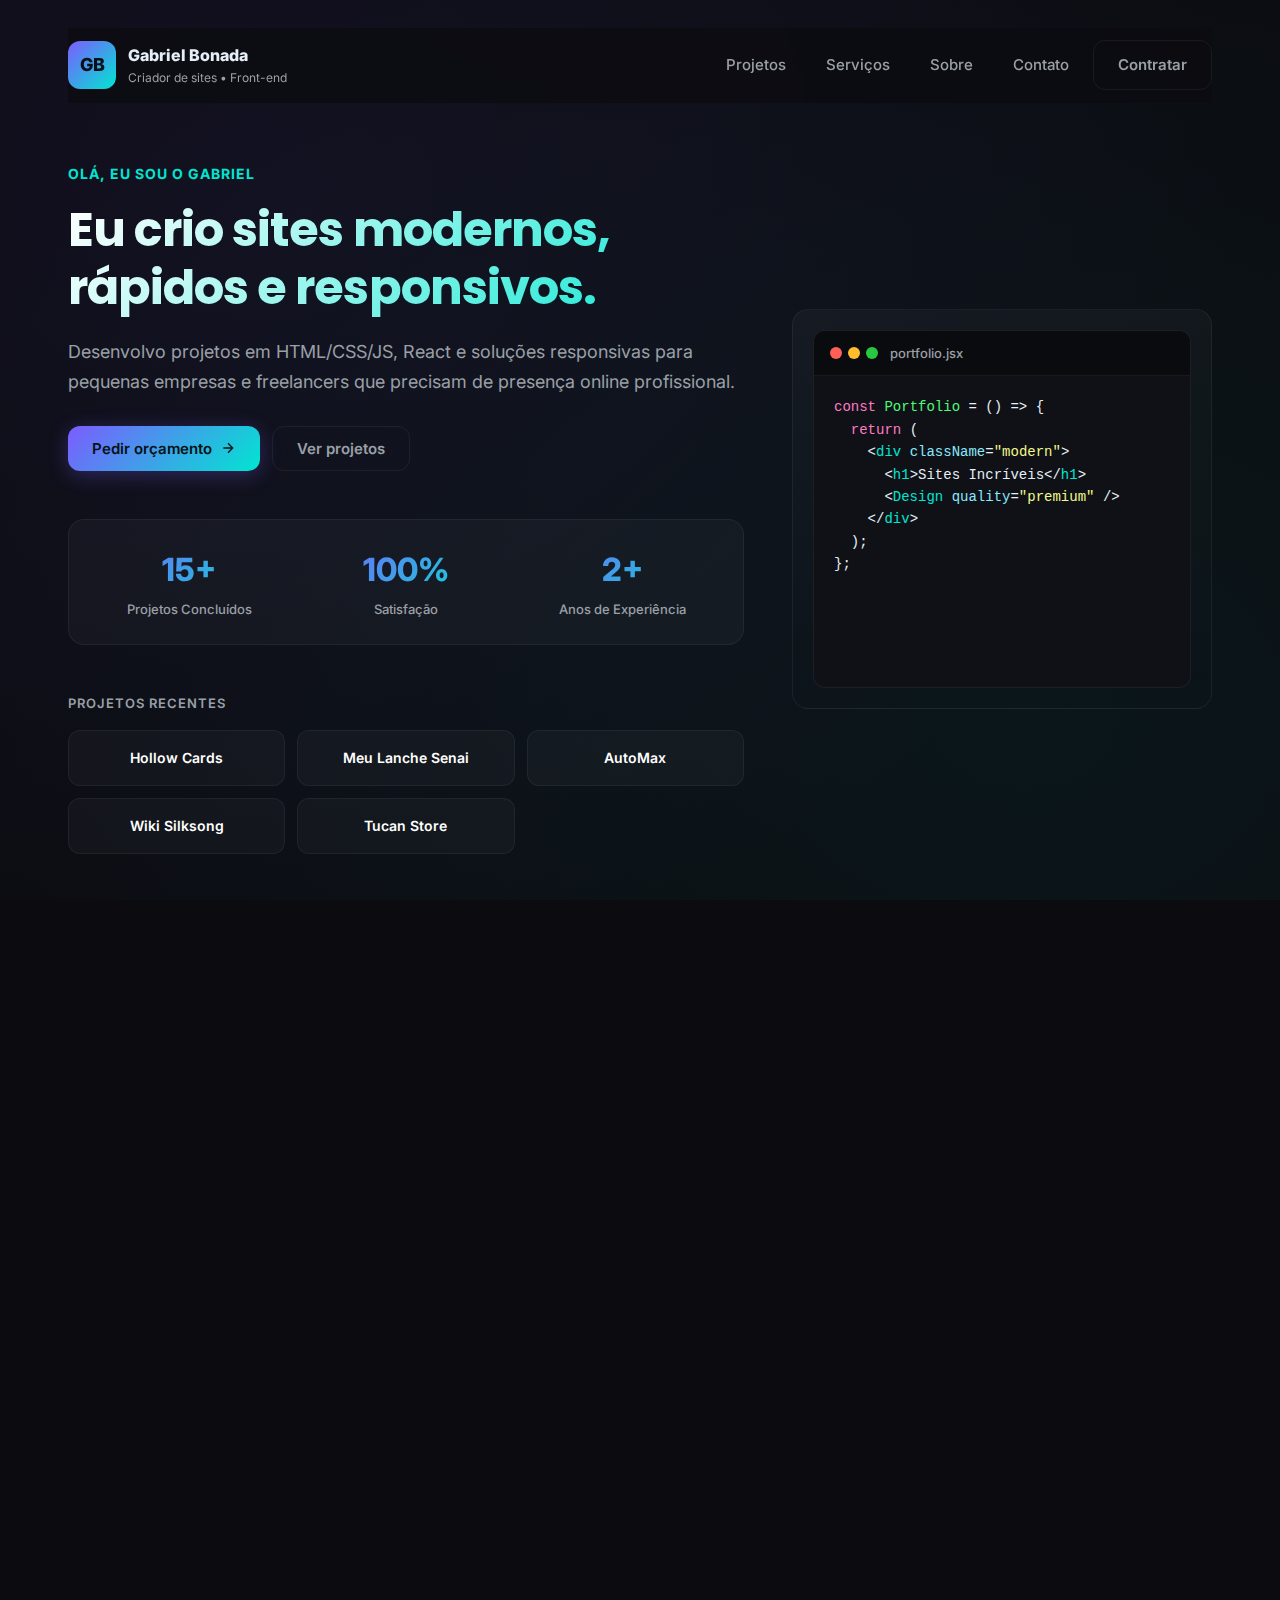
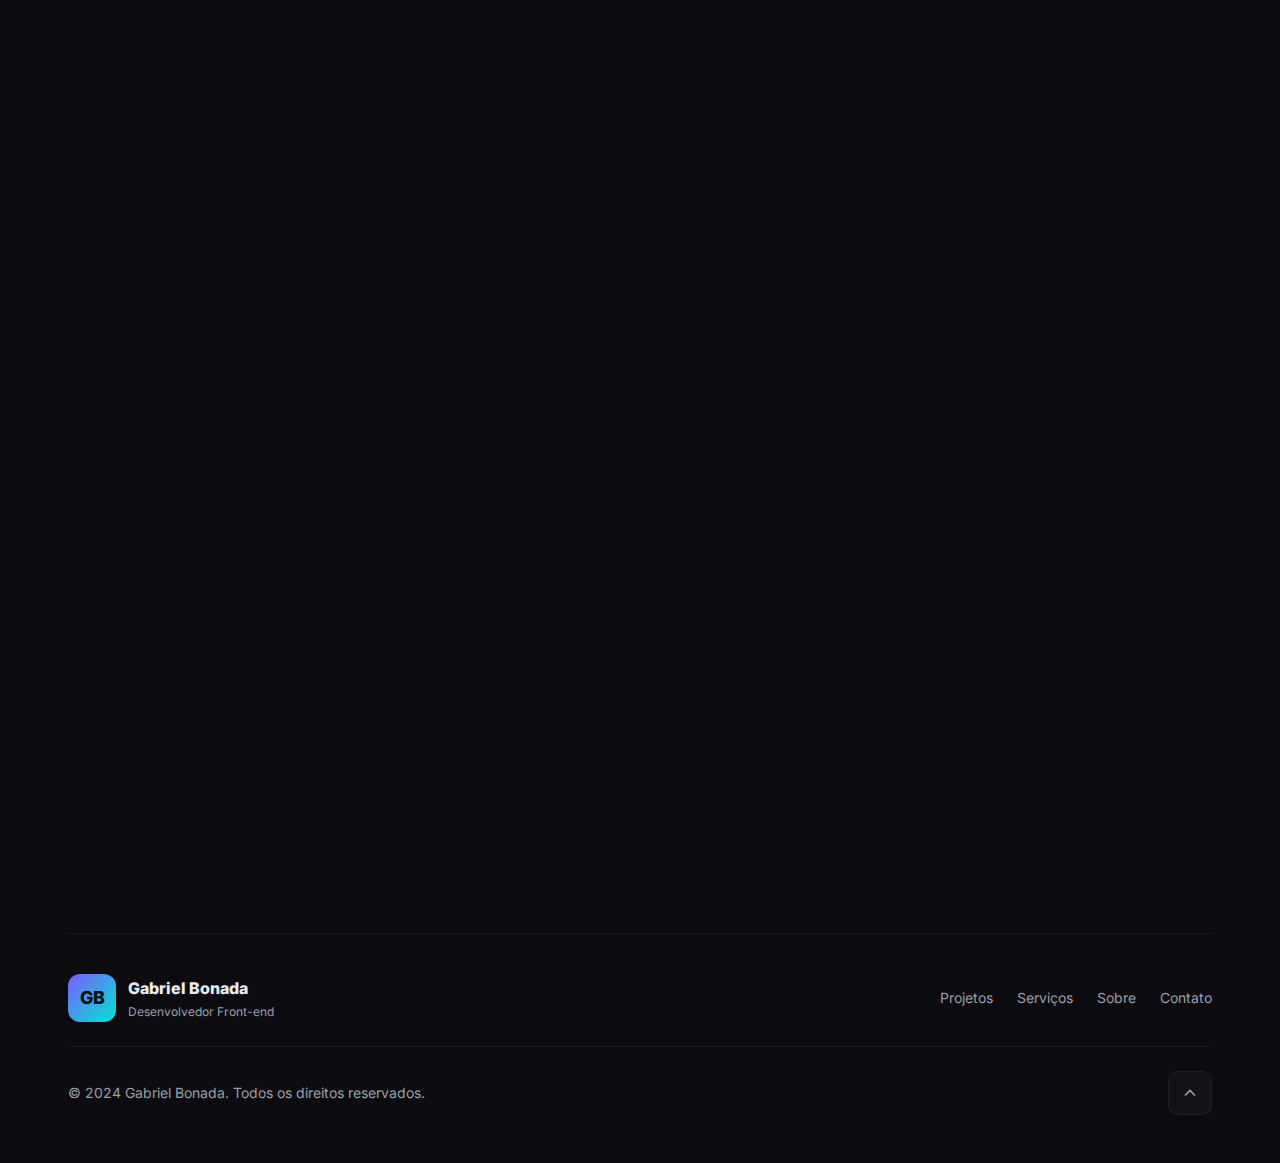
<file: portfolio-melhorado/index.html>
<!doctype html>
<html lang="pt-BR">

<head>
    <meta charset="utf-8" />
    <meta name="viewport" content="width=device-width,initial-scale=1" />
    <title>Gabriel Bonada — Desenvolvedor Front-end</title>
    <meta name="description" content="Portfólio de Gabriel Bonada — desenvolvedor front-end especializado em sites modernos, responsivos e de alta performance." />
    <meta name="keywords" content="desenvolvedor front-end, web design, HTML, CSS, JavaScript, React, portfólio" />
    <meta name="author" content="Gabriel Bonada" />
    
    <!-- Open Graph / Facebook -->
    <meta property="og:type" content="website" />
    <meta property="og:title" content="Gabriel Bonada — Desenvolvedor Front-end" />
    <meta property="og:description" content="Criador de sites modernos, rápidos e responsivos" />
    
    <!-- Fonts -->
    <link href="https://fonts.googleapis.com/css2?family=Inter:wght@300;400;600;700;800&family=Poppins:wght@600;800&display=swap" rel="stylesheet">
    <link rel="stylesheet" href="style.css">
</head>

<body>
    <!-- Scroll Progress Bar -->
    <div class="scroll-progress" id="scroll-progress"></div>

    <div class="container">
        <header id="main-header">
            <div class="brand">
                <div class="logo" aria-label="Gabriel Bonada">GB</div>
                <div>
                    <div class="brand-name">Gabriel Bonada</div>
                    <div class="brand-subtitle">Criador de sites • Front-end</div>
                </div>
                <button id="hamburguer-btn" class="hamburguer" aria-label="Abrir menu" aria-expanded="false">
                    <span></span>
                    <span></span>
                    <span></span>
                </button>
            </div>

            <nav id="primary-nav" class="nav" role="navigation" aria-label="Navegação principal">
                <a href="#projetos" class="nav-link">Projetos</a>
                <a href="#servicos" class="nav-link">Serviços</a>
                <a href="#sobre" class="nav-link">Sobre</a>
                <a href="#contato" class="nav-link">Contato</a>
                <a class="btn btn-ghost" href="#contato">Contratar</a>
            </nav>
        </header>

        <!-- HERO -->
        <main class="hero">
            <div class="hero-content">
                <div class="eyebrow" data-reveal>Olá, Eu sou o Gabriel</div>
                <h1 data-reveal>Eu crio sites modernos, rápidos e responsivos.</h1>
                <p class="lead muted" data-reveal>Desenvolvo projetos em HTML/CSS/JS, React e soluções responsivas para pequenas empresas e freelancers que precisam de presença online profissional.</p>

                <div class="hero-cta" data-reveal>
                    <button class="btn btn-primary" onclick="scrollToSection('contato')">
                        <span>Pedir orçamento</span>
                        <svg width="16" height="16" viewBox="0 0 24 24" fill="none" stroke="currentColor" stroke-width="2">
                            <path d="M5 12h14M12 5l7 7-7 7"/>
                        </svg>
                    </button>
                    <button class="btn btn-ghost" onclick="scrollToSection('projetos')">Ver projetos</button>
                </div>

                <div class="stats-grid" data-reveal>
                    <div class="stat-item">
                        <div class="stat-number">15+</div>
                        <div class="stat-label">Projetos Concluídos</div>
                    </div>
                    <div class="stat-item">
                        <div class="stat-number">100%</div>
                        <div class="stat-label">Satisfação</div>
                    </div>
                    <div class="stat-item">
                        <div class="stat-number">2+</div>
                        <div class="stat-label">Anos de Experiência</div>
                    </div>
                </div>

                <div class="recent-projects-section" data-reveal>
                    <div class="recent-projects-title">Projetos recentes</div>
                    <div class="recent-projects">
                        <a href="https://senaiprojeto11.netlify.app/" target="_blank" rel="noopener" class="project-chip">
                            <span>Hollow Cards</span>
                        </a>
                        <a href="https://jade-queijadas-9bdaf0.netlify.app/" target="_blank" rel="noopener" class="project-chip">
                            <span>Meu Lanche Senai</span>
                        </a>
                        <a href="#" class="project-chip">
                            <span>AutoMax</span>
                        </a>
                        <a href="https://silksongwiki.netlify.app/" target="_blank" rel="noopener" class="project-chip">
                            <span>Wiki Silksong</span>
                        </a>
                        <a href="https://tucanstore.netlify.app/" target="_blank" rel="noopener" class="project-chip">
                            <span>Tucan Store</span>
                        </a>
                    </div>
                </div>
            </div>

            <aside class="hero-visual">
                <div class="preview-card glow-on-hover" data-reveal>
                    <div class="preview-content">
                        <div class="code-preview">
                            <div class="code-header">
                                <div class="code-dots">
                                    <span></span>
                                    <span></span>
                                    <span></span>
                                </div>
                                <span class="code-title">portfolio.jsx</span>
                            </div>
                            <div class="code-body">
                                <pre><code><span class="code-keyword">const</span> <span class="code-function">Portfolio</span> = () => {
  <span class="code-keyword">return</span> (
    &lt;<span class="code-tag">div</span> <span class="code-attr">className</span>=<span class="code-string">"modern"</span>&gt;
      &lt;<span class="code-tag">h1</span>&gt;Sites Incríveis&lt;/<span class="code-tag">h1</span>&gt;
      &lt;<span class="code-tag">Design</span> <span class="code-attr">quality</span>=<span class="code-string">"premium"</span> /&gt;
    &lt;/<span class="code-tag">div</span>&gt;
  );
};</code></pre>
                            </div>
                        </div>
                    </div>
                    <div class="preview-glow"></div>
                </div>
            </aside>
        </main>

        <!-- ABOUT -->
        <section id="sobre" class="section-about" data-reveal>
            <div class="section-header">
                <span class="section-badge">Sobre mim</span>
                <h2 class="section-title">Desenvolvedor apaixonado por criar experiências digitais</h2>
            </div>
            <div class="about">
                <div class="avatar-wrapper">
                    <div class="avatar">
                        <img src="/111461256.png" alt="Gabriel Bonada - Desenvolvedor Front-end" loading="lazy" />
                    </div>
                    <div class="avatar-status">
                        <span class="status-dot"></span>
                        Disponível para projetos
                    </div>
                </div>
                <div class="about-content">
                    <p class="about-text">Sou Gabriel, desenvolvedor front-end com experiência em criar interfaces limpas, responsivas e com foco em usabilidade. Gosto de juntar design e performance para criar páginas que convertem visitantes em clientes.</p>
                    
                    <p class="about-text">Trabalho com as tecnologias mais modernas do mercado e estou sempre buscando aprender novas ferramentas para entregar os melhores resultados aos meus clientes.</p>
                    
                    <div class="skills-section">
                        <h3 class="skills-title">Tecnologias que domino</h3>
                        <div class="skills">
                            <span class="chip">
                                <svg width="16" height="16" viewBox="0 0 24 24" fill="currentColor">
                                    <path d="M12 2L2 7l10 5 10-5-10-5zM2 17l10 5 10-5M2 12l10 5 10-5"/>
                                </svg>
                                HTML5
                            </span>
                            <span class="chip">
                                <svg width="16" height="16" viewBox="0 0 24 24" fill="currentColor">
                                    <path d="M12 2L2 7l10 5 10-5-10-5zM2 17l10 5 10-5M2 12l10 5 10-5"/>
                                </svg>
                                CSS3
                            </span>
                            <span class="chip">
                                <svg width="16" height="16" viewBox="0 0 24 24" fill="currentColor">
                                    <path d="M12 2L2 7l10 5 10-5-10-5zM2 17l10 5 10-5M2 12l10 5 10-5"/>
                                </svg>
                                JavaScript
                            </span>
                            <span class="chip">
                                <svg width="16" height="16" viewBox="0 0 24 24" fill="currentColor">
                                    <path d="M12 2L2 7l10 5 10-5-10-5zM2 17l10 5 10-5M2 12l10 5 10-5"/>
                                </svg>
                                React
                            </span>
                            <span class="chip">
                                <svg width="16" height="16" viewBox="0 0 24 24" fill="currentColor">
                                    <path d="M12 2L2 7l10 5 10-5-10-5zM2 17l10 5 10-5M2 12l10 5 10-5"/>
                                </svg>
                                Bootstrap
                            </span>
                            <span class="chip">
                                <svg width="16" height="16" viewBox="0 0 24 24" fill="currentColor">
                                    <path d="M12 2L2 7l10 5 10-5-10-5zM2 17l10 5 10-5M2 12l10 5 10-5"/>
                                </svg>
                                Responsive Design
                            </span>
                        </div>
                    </div>
                </div>
            </div>
        </section>

        <!-- PROJECTS -->
        <section class="section-projects" id="projetos" data-reveal>
            <div class="section-header">
                <span class="section-badge">Portfolio</span>
                <h2 class="section-title">Projetos que desenvolvi</h2>
                <p class="section-subtitle">Confira alguns dos trabalhos que realizei para clientes e projetos pessoais</p>
            </div>
            <div class="grid">
                <article class="project" data-project-id="meu-lanche">
                    <div class="project-image">
                        <img src="/a/photo-1544025162-d76694265947.avif" alt="Site para Restaurante - Meu Lanche Senai" loading="lazy" width="1200" height="800" />
                        <div class="project-overlay">
                            <span class="project-view">Ver detalhes</span>
                        </div>
                    </div>
                    <div class="project-content">
                        <h3 class="project-title">Sites para Restaurantes</h3>
                        <p class="project-description">Site para lancheria com cardápio online, pedido via QR Code e design responsivo.</p>
                        <div class="tags">
                            <small class="chip">HTML</small>
                            <small class="chip">Bootstrap</small>
                            <small class="chip">Responsive</small>
                        </div>
                    </div>
                </article>

                <article class="project" data-project-id="automax">
                    <div class="project-image">
                        <img src="/a/photo-1503376780353-7e6692767b70.avif" alt="Ecommerce AutoMax" loading="lazy" width="1200" height="800" />
                        <div class="project-overlay">
                            <span class="project-view">Ver detalhes</span>
                        </div>
                    </div>
                    <div class="project-content">
                        <h3 class="project-title">Ecommerces e Sites de Vendas</h3>
                        <p class="project-description">Plataforma de vendas com interação de APIs e banco de dados.</p>
                        <div class="tags">
                            <small class="chip">JavaScript</small>
                            <small class="chip">APIs</small>
                            <small class="chip">Database</small>
                        </div>
                    </div>
                </article>

                <article class="project" data-project-id="hollow-cards">
                    <div class="project-image">
                        <img src="/a/b.webp" alt="Wiki e Sites Institucionais" loading="lazy" width="1200" height="800" />
                        <div class="project-overlay">
                            <span class="project-view">Ver detalhes</span>
                        </div>
                    </div>
                    <div class="project-content">
                        <h3 class="project-title">Wikis e Sites Institucionais</h3>
                        <p class="project-description">Sites para informações de diversas categorias com animações e interatividade.</p>
                        <div class="tags">
                            <small class="chip">Canvas</small>
                            <small class="chip">Animations</small>
                            <small class="chip">Interactive</small>
                        </div>
                    </div>
                </article>
            </div>

            <!-- Modal genérico -->
            <div id="project-modal" class="modal" role="dialog" aria-modal="true" aria-labelledby="modal-title">
                <div class="modal-backdrop" aria-hidden="true"></div>
                <div class="modal-content">
                    <button class="modal-close" aria-label="Fechar modal">&times;</button>
                    <div id="modal-body">
                        <!-- Conteúdo vai ser injetado via JS -->
                    </div>
                </div>
            </div>
        </section>

        <!-- SERVICES -->
        <section id="servicos" class="section-services" data-reveal>
            <div class="section-header">
                <span class="section-badge">Serviços</span>
                <h2 class="section-title">Como posso ajudar seu negócio</h2>
                <p class="section-subtitle">Ofereço soluções completas para sua presença digital</p>
            </div>
            <div class="services">
                <div class="service">
                    <div class="service-icon">
                        <svg width="32" height="32" viewBox="0 0 24 24" fill="none" stroke="currentColor" stroke-width="2">
                            <rect x="2" y="3" width="20" height="14" rx="2"/>
                            <path d="M8 21h8M12 17v4"/>
                        </svg>
                    </div>
                    <h3 class="service-title">Sites Institucionais</h3>
                    <p class="service-description">Landing pages e sites para apresentar sua empresa com design profissional e responsivo.</p>
                    <ul class="service-features">
                        <li>Design moderno e profissional</li>
                        <li>Totalmente responsivo</li>
                        <li>SEO otimizado</li>
                    </ul>
                </div>
                <div class="service featured">
                    <div class="service-badge">Mais popular</div>
                    <div class="service-icon">
                        <svg width="32" height="32" viewBox="0 0 24 24" fill="none" stroke="currentColor" stroke-width="2">
                            <path d="M21 16V8a2 2 0 0 0-1-1.73l-7-4a2 2 0 0 0-2 0l-7 4A2 2 0 0 0 3 8v8a2 2 0 0 0 1 1.73l7 4a2 2 0 0 0 2 0l7-4A2 2 0 0 0 21 16z"/>
                            <polyline points="3.27 6.96 12 12.01 20.73 6.96"/>
                            <line x1="12" y1="22.08" x2="12" y2="12"/>
                        </svg>
                    </div>
                    <h3 class="service-title">Landing Pages</h3>
                    <p class="service-description">Páginas focadas em conversão para campanhas e captação de leads com alta performance.</p>
                    <ul class="service-features">
                        <li>Foco em conversão</li>
                        <li>Carregamento rápido</li>
                        <li>Integração com ferramentas</li>
                    </ul>
                </div>
                <div class="service">
                    <div class="service-icon">
                        <svg width="32" height="32" viewBox="0 0 24 24" fill="none" stroke="currentColor" stroke-width="2">
                            <path d="M14.7 6.3a1 1 0 0 0 0 1.4l1.6 1.6a1 1 0 0 0 1.4 0l3.77-3.77a6 6 0 0 1-7.94 7.94l-6.91 6.91a2.12 2.12 0 0 1-3-3l6.91-6.91a6 6 0 0 1 7.94-7.94l-3.76 3.76z"/>
                        </svg>
                    </div>
                    <h3 class="service-title">Manutenção</h3>
                    <p class="service-description">Correções, otimização e atualizações para sites já existentes com suporte contínuo.</p>
                    <ul class="service-features">
                        <li>Correção de bugs</li>
                        <li>Otimização de performance</li>
                        <li>Atualizações regulares</li>
                    </ul>
                </div>
            </div>
        </section>

        <!-- CONTACT -->
        <section id="contato" class="section-contact" data-reveal>
            <div class="section-header">
                <span class="section-badge">Contato</span>
                <h2 class="section-title">Vamos trabalhar juntos?</h2>
                <p class="section-subtitle">Entre em contato e vamos transformar suas ideias em realidade</p>
            </div>
            <div class="contact">
                <form class="contact-form" onsubmit="handleForm(event)">
                    <div class="form-group">
                        <label for="nome">Nome completo</label>
                        <input type="text" name="nome" id="nome" placeholder="Seu nome" required />
                    </div>
                    <div class="form-group">
                        <label for="email">Email</label>
                        <input type="email" name="email" id="email" placeholder="seu@email.com" required />
                    </div>
                    <div class="form-group">
                        <label for="mensagem">Mensagem</label>
                        <textarea name="mensagem" id="mensagem" rows="5" placeholder="Descreva seu projeto ou necessidade..." required></textarea>
                    </div>
                    <div class="form-actions">
                        <button type="submit" class="btn btn-primary">
                            <span>Enviar mensagem</span>
                            <svg width="16" height="16" viewBox="0 0 24 24" fill="none" stroke="currentColor" stroke-width="2">
                                <line x1="22" y1="2" x2="11" y2="13"/>
                                <polygon points="22 2 15 22 11 13 2 9 22 2"/>
                            </svg>
                        </button>
                        <button type="button" class="btn btn-ghost" onclick="openWhats()">
                            <svg width="16" height="16" viewBox="0 0 24 24" fill="currentColor">
                                <path d="M17.472 14.382c-.297-.149-1.758-.867-2.03-.967-.273-.099-.471-.148-.67.15-.197.297-.767.966-.94 1.164-.173.199-.347.223-.644.075-.297-.15-1.255-.463-2.39-1.475-.883-.788-1.48-1.761-1.653-2.059-.173-.297-.018-.458.13-.606.134-.133.298-.347.446-.52.149-.174.198-.298.298-.497.099-.198.05-.371-.025-.52-.075-.149-.669-1.612-.916-2.207-.242-.579-.487-.5-.669-.51-.173-.008-.371-.01-.57-.01-.198 0-.52.074-.792.372-.272.297-1.04 1.016-1.04 2.479 0 1.462 1.065 2.875 1.213 3.074.149.198 2.096 3.2 5.077 4.487.709.306 1.262.489 1.694.625.712.227 1.36.195 1.871.118.571-.085 1.758-.719 2.006-1.413.248-.694.248-1.289.173-1.413-.074-.124-.272-.198-.57-.347m-5.421 7.403h-.004a9.87 9.87 0 01-5.031-1.378l-.361-.214-3.741.982.998-3.648-.235-.374a9.86 9.86 0 01-1.51-5.26c.001-5.45 4.436-9.884 9.888-9.884 2.64 0 5.122 1.03 6.988 2.898a9.825 9.825 0 012.893 6.994c-.003 5.45-4.437 9.884-9.885 9.884m8.413-18.297A11.815 11.815 0 0012.05 0C5.495 0 .16 5.335.157 11.892c0 2.096.547 4.142 1.588 5.945L.057 24l6.305-1.654a11.882 11.882 0 005.683 1.448h.005c6.554 0 11.89-5.335 11.893-11.893a11.821 11.821 0 00-3.48-8.413z"/>
                            </svg>
                            WhatsApp
                        </button>
                    </div>
                </form>

                <aside class="contact-info">
                    <div class="info-card">
                        <h4 class="info-title">Contatos rápidos</h4>
                        <div class="socials">
                            <a href="https://wa.me/5551991648456" target="_blank" rel="noopener" class="social-link" onclick="openLink('https://wa.me/5551991648456')">
                                <svg width="20" height="20" viewBox="0 0 24 24" fill="currentColor">
                                    <path d="M17.472 14.382c-.297-.149-1.758-.867-2.03-.967-.273-.099-.471-.148-.67.15-.197.297-.767.966-.94 1.164-.173.199-.347.223-.644.075-.297-.15-1.255-.463-2.39-1.475-.883-.788-1.48-1.761-1.653-2.059-.173-.297-.018-.458.13-.606.134-.133.298-.347.446-.52.149-.174.198-.298.298-.497.099-.198.05-.371-.025-.52-.075-.149-.669-1.612-.916-2.207-.242-.579-.487-.5-.669-.51-.173-.008-.371-.01-.57-.01-.198 0-.52.074-.792.372-.272.297-1.04 1.016-1.04 2.479 0 1.462 1.065 2.875 1.213 3.074.149.198 2.096 3.2 5.077 4.487.709.306 1.262.489 1.694.625.712.227 1.36.195 1.871.118.571-.085 1.758-.719 2.006-1.413.248-.694.248-1.289.173-1.413-.074-.124-.272-.198-.57-.347m-5.421 7.403h-.004a9.87 9.87 0 01-5.031-1.378l-.361-.214-3.741.982.998-3.648-.235-.374a9.86 9.86 0 01-1.51-5.26c.001-5.45 4.436-9.884 9.888-9.884 2.64 0 5.122 1.03 6.988 2.898a9.825 9.825 0 012.893 6.994c-.003 5.45-4.437 9.884-9.885 9.884m8.413-18.297A11.815 11.815 0 0012.05 0C5.495 0 .16 5.335.157 11.892c0 2.096.547 4.142 1.588 5.945L.057 24l6.305-1.654a11.882 11.882 0 005.683 1.448h.005c6.554 0 11.89-5.335 11.893-11.893a11.821 11.821 0 00-3.48-8.413z"/>
                                </svg>
                                WhatsApp
                            </a>
                            <a href="https://www.linkedin.com/in/gabriel-bonada-vaz-trindade-296433248/" target="_blank" rel="noopener" class="social-link" onclick="openLink('https://www.linkedin.com/in/gabriel-bonada-vaz-trindade-296433248/')">
                                <svg width="20" height="20" viewBox="0 0 24 24" fill="currentColor">
                                    <path d="M20.447 20.452h-3.554v-5.569c0-1.328-.027-3.037-1.852-3.037-1.853 0-2.136 1.445-2.136 2.939v5.667H9.351V9h3.414v1.561h.046c.477-.9 1.637-1.85 3.37-1.85 3.601 0 4.267 2.37 4.267 5.455v6.286zM5.337 7.433c-1.144 0-2.063-.926-2.063-2.065 0-1.138.92-2.063 2.063-2.063 1.14 0 2.064.925 2.064 2.063 0 1.139-.925 2.065-2.064 2.065zm1.782 13.019H3.555V9h3.564v11.452zM22.225 0H1.771C.792 0 0 .774 0 1.729v20.542C0 23.227.792 24 1.771 24h20.451C23.2 24 24 23.227 24 22.271V1.729C24 .774 23.2 0 22.222 0h.003z"/>
                                </svg>
                                LinkedIn
                            </a>
                            <a href="https://github.com/Gabrielbonada" target="_blank" rel="noopener" class="social-link" onclick="openLink('https://github.com/Gabrielbonada')">
                                <svg width="20" height="20" viewBox="0 0 24 24" fill="currentColor">
                                    <path d="M12 0c-6.626 0-12 5.373-12 12 0 5.302 3.438 9.8 8.207 11.387.599.111.793-.261.793-.577v-2.234c-3.338.726-4.033-1.416-4.033-1.416-.546-1.387-1.333-1.756-1.333-1.756-1.089-.745.083-.729.083-.729 1.205.084 1.839 1.237 1.839 1.237 1.07 1.834 2.807 1.304 3.492.997.107-.775.418-1.305.762-1.604-2.665-.305-5.467-1.334-5.467-5.931 0-1.311.469-2.381 1.236-3.221-.124-.303-.535-1.524.117-3.176 0 0 1.008-.322 3.301 1.23.957-.266 1.983-.399 3.003-.404 1.02.005 2.047.138 3.006.404 2.291-1.552 3.297-1.23 3.297-1.23.653 1.653.242 2.874.118 3.176.77.84 1.235 1.911 1.235 3.221 0 4.609-2.807 5.624-5.479 5.921.43.372.823 1.102.823 2.222v3.293c0 .319.192.694.801.576 4.765-1.589 8.199-6.086 8.199-11.386 0-6.627-5.373-12-12-12z"/>
                                </svg>
                                GitHub
                            </a>
                        </div>
                        <div class="contact-email">
                            <p>Ou envie um email diretamente:</p>
                            <a href="mailto:Biel.vaztrindade@email.com" class="email-link">Biel.vaztrindade@email.com</a>
                        </div>
                    </div>

                    <div class="info-card availability">
                        <div class="availability-header">
                            <span class="status-dot pulsing"></span>
                            <span>Disponível para novos projetos</span>
                        </div>
                        <p>Geralmente respondo em até 24 horas</p>
                    </div>
                </aside>
            </div>
        </section>

        <footer class="footer">
            <div class="footer-content">
                <div class="footer-brand">
                    <div class="logo">GB</div>
                    <div>
                        <div class="brand-name">Gabriel Bonada</div>
                        <div class="brand-subtitle">Desenvolvedor Front-end</div>
                    </div>
                </div>
                <div class="footer-links">
                    <a href="#projetos">Projetos</a>
                    <a href="#servicos">Serviços</a>
                    <a href="#sobre">Sobre</a>
                    <a href="#contato">Contato</a>
                </div>
            </div>
            <div class="footer-bottom">
                <p>&copy; 2024 Gabriel Bonada. Todos os direitos reservados.</p>
                <button id="scroll-to-top" class="scroll-to-top" aria-label="Voltar ao topo" onclick="scrollToTop()">
                    <svg width="20" height="20" viewBox="0 0 24 24" fill="none" stroke="currentColor" stroke-width="2">
                        <path d="M18 15l-6-6-6 6"/>
                    </svg>
                </button>
            </div>
        </footer>
    </div>

    <script src="script.js"></script>
</body>

</html>
</file>
<file: portfolio-melhorado/style.css>
/* ========================== */
/* VARIÁVEIS E RESET          */
/* ========================== */

:root {
    --bg: #0b0b10;
    --card: #0f1116;
    --card-hover: #14151c;
    --muted: #9aa0a6;
    --text: #e6eef8;
    --accent: #7c5cff;
    --accent-2: #00e6d1;
    --glass: rgba(255, 255, 255, 0.03);
    --glass-2: rgba(255, 255, 255, 0.02);
    --border: rgba(255, 255, 255, 0.06);
    --radius: 16px;
    --radius-sm: 12px;
    --shadow: 0 4px 20px rgba(0, 0, 0, 0.3);
    --shadow-lg: 0 18px 40px rgba(2, 6, 23, 0.6);
    --transition: all 0.3s cubic-bezier(0.4, 0, 0.2, 1);
    color-scheme: dark;
}

* {
    box-sizing: border-box;
    margin: 0;
    padding: 0;
}

html {
    scroll-behavior: smooth;
}

html,
body {
    height: 100%;
}

body {
    margin: 0;
    min-height: 100vh;
    font-family: 'Inter', system-ui, -apple-system, 'Segoe UI', Roboto, 'Helvetica Neue', Arial, sans-serif;
    background:
        radial-gradient(1000px 800px at 20% 20%, rgba(124, 92, 255, 0.07), transparent),
        radial-gradient(1200px 900px at 80% 80%, rgba(0, 230, 209, 0.05), transparent),
        var(--bg);
    background-attachment: fixed;
    color: var(--text);
    -webkit-font-smoothing: antialiased;
    -moz-osx-font-smoothing: grayscale;
    line-height: 1.6;
    overflow-x: hidden;
}

/* ========================== */
/* SCROLL PROGRESS BAR        */
/* ========================== */

.scroll-progress {
    position: fixed;
    top: 0;
    left: 0;
    width: 0;
    height: 3px;
    background: linear-gradient(90deg, var(--accent), var(--accent-2));
    z-index: 9999;
    transition: width 0.1s ease;
}

/* ========================== */
/* CONTAINER E LAYOUT         */
/* ========================== */

.container {
    max-width: 1200px;
    margin: 0 auto;
    padding: 28px;
}

/* ========================== */
/* HEADER E NAVEGAÇÃO         */
/* ========================== */

header {
    display: flex;
    align-items: center;
    justify-content: space-between;
    gap: 16px;
    padding: 12px 0;
    position: sticky;
    top: 0;
    background: rgba(11, 11, 16, 0.8);
    backdrop-filter: blur(12px);
    z-index: 100;
    border-bottom: 1px solid transparent;
    transition: var(--transition);
}

header.scrolled {
    border-bottom-color: var(--border);
    box-shadow: 0 4px 12px rgba(0, 0, 0, 0.1);
}

.brand {
    display: flex;
    align-items: center;
    gap: 12px;
}

.logo {
    width: 48px;
    height: 48px;
    background: linear-gradient(135deg, var(--accent), var(--accent-2));
    border-radius: 12px;
    display: flex;
    align-items: center;
    justify-content: center;
    font-weight: 800;
    color: #071018;
    font-size: 18px;
    transition: var(--transition);
}

.logo:hover {
    transform: rotate(-5deg) scale(1.05);
}

.brand-name {
    font-weight: 800;
    font-size: 16px;
}

.brand-subtitle {
    font-size: 12px;
    color: var(--muted);
}

.nav {
    display: flex;
    gap: 8px;
    align-items: center;
}

.nav-link {
    color: var(--muted);
    text-decoration: none;
    padding: 10px 16px;
    border-radius: 10px;
    font-weight: 500;
    font-size: 15px;
    transition: var(--transition);
    position: relative;
}

.nav-link::after {
    content: '';
    position: absolute;
    bottom: 8px;
    left: 16px;
    right: 16px;
    height: 2px;
    background: linear-gradient(90deg, var(--accent), var(--accent-2));
    transform: scaleX(0);
    transition: transform 0.3s ease;
}

.nav-link:hover {
    color: #fff;
    background: var(--glass);
}

.nav-link:hover::after {
    transform: scaleX(1);
}

/* ========================== */
/* BOTÕES                     */
/* ========================== */

.btn {
    display: inline-flex;
    align-items: center;
    gap: 8px;
    padding: 12px 24px;
    border-radius: var(--radius-sm);
    border: 0;
    cursor: pointer;
    font-weight: 600;
    font-size: 15px;
    transition: var(--transition);
    text-decoration: none;
    font-family: inherit;
}

.btn-primary {
    background: linear-gradient(135deg, var(--accent), var(--accent-2));
    color: #031216;
    box-shadow: 0 4px 20px rgba(124, 92, 255, 0.3);
}

.btn-primary:hover {
    transform: translateY(-2px);
    box-shadow: 0 8px 30px rgba(124, 92, 255, 0.4);
}

.btn-primary:active {
    transform: translateY(0);
}

.btn-ghost {
    background: transparent;
    border: 1px solid var(--border);
    color: var(--muted);
}

.btn-ghost:hover {
    background: var(--glass);
    color: #fff;
    border-color: var(--accent);
}

/* ========================== */
/* HERO SECTION               */
/* ========================== */

.hero {
    display: grid;
    grid-template-columns: 1fr 420px;
    gap: 48px;
    align-items: center;
    padding: 60px 0;
    min-height: calc(100vh - 200px);
}

.hero-content {
    max-width: 100%;
}

.eyebrow {
    color: var(--accent-2);
    font-weight: 700;
    font-size: 14px;
    text-transform: uppercase;
    letter-spacing: 1px;
    margin-bottom: 16px;
}

h1 {
    font-family: 'Poppins', 'Inter', sans-serif;
    font-size: clamp(32px, 5vw, 48px);
    margin: 0 0 20px 0;
    letter-spacing: -0.02em;
    line-height: 1.2;
    background: linear-gradient(135deg, #fff, var(--accent-2));
    -webkit-background-clip: text;
    -webkit-text-fill-color: transparent;
    background-clip: text;
}

.lead {
    color: var(--muted);
    font-size: 18px;
    line-height: 1.7;
    margin-bottom: 28px;
}

.hero-cta {
    display: flex;
    gap: 12px;
    margin-bottom: 48px;
    flex-wrap: wrap;
}

/* Stats Grid */
.stats-grid {
    display: grid;
    grid-template-columns: repeat(3, 1fr);
    gap: 24px;
    margin-bottom: 48px;
    padding: 24px;
    background: var(--glass);
    border-radius: var(--radius);
    border: 1px solid var(--border);
}

.stat-item {
    text-align: center;
}

.stat-number {
    font-size: 32px;
    font-weight: 800;
    background: linear-gradient(135deg, var(--accent), var(--accent-2));
    -webkit-background-clip: text;
    -webkit-text-fill-color: transparent;
    background-clip: text;
    margin-bottom: 4px;
}

.stat-label {
    font-size: 13px;
    color: var(--muted);
    font-weight: 500;
}

/* Recent Projects */
.recent-projects-section {
    margin-top: 32px;
}

.recent-projects-title {
    font-size: 13px;
    color: var(--muted);
    font-weight: 600;
    margin-bottom: 16px;
    text-transform: uppercase;
    letter-spacing: 1px;
}

.recent-projects {
    display: grid;
    grid-template-columns: repeat(auto-fit, minmax(180px, 1fr));
    gap: 12px;
}

.project-chip {
    display: flex;
    align-items: center;
    justify-content: center;
    padding: 16px 20px;
    background: var(--glass);
    border: 1px solid var(--border);
    border-radius: var(--radius-sm);
    text-decoration: none;
    color: #fff;
    font-weight: 600;
    font-size: 14px;
    text-align: center;
    transition: var(--transition);
    position: relative;
    overflow: hidden;
}

.project-chip::before {
    content: '';
    position: absolute;
    inset: 0;
    background: linear-gradient(135deg, var(--accent), var(--accent-2));
    opacity: 0;
    transition: opacity 0.3s ease;
}

.project-chip span {
    position: relative;
    z-index: 1;
}

.project-chip:hover {
    transform: translateY(-4px);
    border-color: var(--accent);
    box-shadow: 0 8px 24px rgba(124, 92, 255, 0.3);
}

.project-chip:hover::before {
    opacity: 0.1;
}

/* Hero Visual */
.hero-visual {
    position: relative;
}

.preview-card {
    background: linear-gradient(180deg, var(--glass), transparent);
    border: 1px solid var(--border);
    border-radius: var(--radius);
    padding: 20px;
    height: 400px;
    position: relative;
    overflow: hidden;
    transition: var(--transition);
}

.preview-content {
    position: relative;
    z-index: 2;
    height: 100%;
}

.code-preview {
    background: var(--card);
    border-radius: var(--radius-sm);
    overflow: hidden;
    border: 1px solid var(--border);
    height: 100%;
    display: flex;
    flex-direction: column;
}

.code-header {
    display: flex;
    align-items: center;
    gap: 12px;
    padding: 12px 16px;
    background: rgba(0, 0, 0, 0.3);
    border-bottom: 1px solid var(--border);
}

.code-dots {
    display: flex;
    gap: 6px;
}

.code-dots span {
    width: 12px;
    height: 12px;
    border-radius: 50%;
    background: var(--muted);
}

.code-dots span:nth-child(1) {
    background: #ff5f56;
}

.code-dots span:nth-child(2) {
    background: #ffbd2e;
}

.code-dots span:nth-child(3) {
    background: #27c93f;
}

.code-title {
    font-size: 13px;
    color: var(--muted);
    font-weight: 500;
}

.code-body {
    padding: 20px;
    flex: 1;
    overflow: auto;
}

.code-body pre {
    margin: 0;
    font-family: 'Monaco', 'Courier New', monospace;
    font-size: 14px;
    line-height: 1.6;
}

.code-keyword {
    color: #ff79c6;
}

.code-function {
    color: #50fa7b;
}

.code-tag {
    color: var(--accent-2);
}

.code-attr {
    color: #8be9fd;
}

.code-string {
    color: #f1fa8c;
}

.preview-glow {
    position: absolute;
    inset: 0;
    pointer-events: none;
    background: linear-gradient(120deg, rgba(124, 92, 255, 0.1), transparent 50%);
    opacity: 0;
    transition: opacity 0.3s ease;
}

.glow-on-hover:hover .preview-glow {
    opacity: 1;
}

.glow-on-hover:hover {
    transform: translateY(-4px);
    box-shadow: 0 12px 40px rgba(124, 92, 255, 0.2);
}

/* ========================== */
/* SECTIONS                   */
/* ========================== */

section {
    padding: 80px 0;
}

.section-header {
    text-align: center;
    margin-bottom: 60px;
}

.section-badge {
    display: inline-block;
    padding: 8px 16px;
    background: var(--glass);
    border: 1px solid var(--border);
    border-radius: 20px;
    font-size: 13px;
    font-weight: 600;
    color: var(--accent-2);
    text-transform: uppercase;
    letter-spacing: 1px;
    margin-bottom: 16px;
}

.section-title {
    font-family: 'Poppins', 'Inter', sans-serif;
    font-size: clamp(28px, 4vw, 36px);
    margin: 0 0 16px 0;
    letter-spacing: -0.02em;
}

.section-subtitle {
    font-size: 18px;
    color: var(--muted);
    max-width: 600px;
    margin: 0 auto;
}

/* ========================== */
/* ABOUT SECTION              */
/* ========================== */

.about {
    display: grid;
    grid-template-columns: 280px 1fr;
    gap: 48px;
    align-items: start;
}

.avatar-wrapper {
    text-align: center;
}

.avatar {
    width: 200px;
    height: 200px;
    margin: 0 auto 20px;
    border-radius: 50%;
    background: linear-gradient(135deg, var(--accent), var(--accent-2));
    padding: 4px;
    position: relative;
}

.avatar img {
    width: 100%;
    height: 100%;
    border-radius: 50%;
    object-fit: cover;
    border: 4px solid var(--bg);
}

.avatar-status {
    display: inline-flex;
    align-items: center;
    gap: 8px;
    padding: 8px 16px;
    background: var(--card);
    border: 1px solid var(--border);
    border-radius: 20px;
    font-size: 13px;
    font-weight: 600;
    color: var(--accent-2);
}

.status-dot {
    width: 8px;
    height: 8px;
    background: var(--accent-2);
    border-radius: 50%;
    animation: pulse 2s infinite;
}

@keyframes pulse {
    0%, 100% {
        opacity: 1;
    }
    50% {
        opacity: 0.5;
    }
}

.about-content {
    display: flex;
    flex-direction: column;
    gap: 20px;
}

.about-text {
    color: var(--muted);
    font-size: 16px;
    line-height: 1.8;
    text-align: justify;
}

.skills-section {
    margin-top: 12px;
}

.skills-title {
    font-size: 18px;
    font-weight: 700;
    margin-bottom: 16px;
}

.skills {
    display: flex;
    gap: 10px;
    flex-wrap: wrap;
}

.chip {
    display: inline-flex;
    align-items: center;
    gap: 6px;
    padding: 10px 16px;
    border-radius: 20px;
    background: var(--glass);
    border: 1px solid var(--border);
    color: var(--muted);
    font-weight: 600;
    font-size: 14px;
    transition: var(--transition);
}

.chip:hover {
    background: var(--card);
    color: #fff;
    border-color: var(--accent);
    transform: translateY(-2px);
}

.chip svg {
    width: 16px;
    height: 16px;
}

/* ========================== */
/* PROJECTS SECTION           */
/* ========================== */

.grid {
    display: grid;
    grid-template-columns: repeat(auto-fit, minmax(320px, 1fr));
    gap: 28px;
}

.project {
    background: var(--card);
    border: 1px solid var(--border);
    border-radius: var(--radius);
    overflow: hidden;
    transition: var(--transition);
    cursor: pointer;
    position: relative;
}

.project:hover {
    transform: translateY(-8px);
    box-shadow: var(--shadow-lg);
    border-color: var(--accent);
}

.project-image {
    position: relative;
    width: 100%;
    height: 220px;
    overflow: hidden;
}

.project-image img {
    width: 100%;
    height: 100%;
    object-fit: cover;
    transition: transform 0.5s ease;
}

.project:hover .project-image img {
    transform: scale(1.1);
}

.project-overlay {
    position: absolute;
    inset: 0;
    background: linear-gradient(180deg, transparent, rgba(0, 0, 0, 0.8));
    display: flex;
    align-items: flex-end;
    justify-content: center;
    padding: 20px;
    opacity: 0;
    transition: opacity 0.3s ease;
}

.project:hover .project-overlay {
    opacity: 1;
}

.project-view {
    padding: 10px 20px;
    background: linear-gradient(135deg, var(--accent), var(--accent-2));
    border-radius: 20px;
    font-weight: 600;
    font-size: 14px;
    color: #031216;
}

.project-content {
    padding: 20px;
}

.project-title {
    font-size: 20px;
    font-weight: 700;
    margin: 0 0 12px 0;
}

.project-description {
    color: var(--muted);
    font-size: 14px;
    line-height: 1.6;
    margin: 0 0 16px 0;
}

.tags {
    display: flex;
    gap: 8px;
    flex-wrap: wrap;
}

/* ========================== */
/* MODAL                      */
/* ========================== */

.modal {
    display: none;
    position: fixed;
    inset: 0;
    z-index: 2000;
    align-items: center;
    justify-content: center;
}

.modal.show {
    display: flex;
}

.modal-backdrop {
    position: absolute;
    inset: 0;
    background: rgba(0, 0, 0, 0.8);
    backdrop-filter: blur(4px);
}

.modal-content {
    position: relative;
    background: var(--card);
    border: 1px solid var(--border);
    border-radius: var(--radius);
    max-width: 700px;
    width: 90%;
    padding: 32px;
    z-index: 2001;
    animation: modalIn 0.4s cubic-bezier(0.4, 0, 0.2, 1);
}

@keyframes modalIn {
    from {
        opacity: 0;
        transform: translateY(30px) scale(0.95);
    }
    to {
        opacity: 1;
        transform: translateY(0) scale(1);
    }
}

.modal-close {
    position: absolute;
    top: 16px;
    right: 16px;
    width: 40px;
    height: 40px;
    display: flex;
    align-items: center;
    justify-content: center;
    font-size: 28px;
    background: var(--glass);
    border: 1px solid var(--border);
    border-radius: 10px;
    color: #fff;
    cursor: pointer;
    transition: var(--transition);
}

.modal-close:hover {
    background: var(--card-hover);
    border-color: var(--accent);
    transform: rotate(90deg);
}

#modal-body h2 {
    margin-bottom: 20px;
}

#modal-body img {
    margin: 20px 0;
    border-radius: var(--radius-sm);
}

#modal-body p {
    margin-bottom: 20px;
}

/* ========================== */
/* SERVICES SECTION           */
/* ========================== */

.services {
    display: grid;
    grid-template-columns: repeat(auto-fit, minmax(300px, 1fr));
    gap: 24px;
}

.service {
    background: linear-gradient(180deg, var(--glass), transparent);
    border: 1px solid var(--border);
    padding: 32px;
    border-radius: var(--radius);
    transition: var(--transition);
    position: relative;
    overflow: hidden;
}

.service::before {
    content: '';
    position: absolute;
    top: 0;
    left: 0;
    right: 0;
    height: 3px;
    background: linear-gradient(90deg, var(--accent), var(--accent-2));
    transform: scaleX(0);
    transition: transform 0.3s ease;
}

.service:hover::before {
    transform: scaleX(1);
}

.service:hover {
    background: var(--card);
    transform: translateY(-8px);
    box-shadow: var(--shadow-lg);
    border-color: var(--accent);
}

.service.featured {
    border-color: var(--accent);
    background: linear-gradient(180deg, rgba(124, 92, 255, 0.05), transparent);
}

.service-badge {
    position: absolute;
    top: 16px;
    right: 16px;
    padding: 6px 12px;
    background: linear-gradient(135deg, var(--accent), var(--accent-2));
    border-radius: 12px;
    font-size: 11px;
    font-weight: 700;
    color: #031216;
    text-transform: uppercase;
}

.service-icon {
    width: 60px;
    height: 60px;
    display: flex;
    align-items: center;
    justify-content: center;
    background: var(--glass);
    border: 1px solid var(--border);
    border-radius: var(--radius-sm);
    margin-bottom: 20px;
    color: var(--accent-2);
}

.service-title {
    font-size: 22px;
    font-weight: 700;
    margin: 0 0 12px 0;
}

.service-description {
    color: var(--muted);
    font-size: 15px;
    line-height: 1.7;
    margin: 0 0 20px 0;
}

.service-features {
    list-style: none;
    padding: 0;
    margin: 0;
}

.service-features li {
    padding: 8px 0;
    color: var(--muted);
    font-size: 14px;
    position: relative;
    padding-left: 24px;
}

.service-features li::before {
    content: '✓';
    position: absolute;
    left: 0;
    color: var(--accent-2);
    font-weight: 700;
}

/* ========================== */
/* CONTACT SECTION            */
/* ========================== */

.contact {
    display: grid;
    grid-template-columns: 1fr 400px;
    gap: 32px;
}

.contact-form {
    background: var(--card);
    border: 1px solid var(--border);
    padding: 32px;
    border-radius: var(--radius);
}

.form-group {
    margin-bottom: 20px;
}

.form-group label {
    display: block;
    margin-bottom: 8px;
    font-weight: 600;
    font-size: 14px;
    color: var(--text);
}

input,
textarea {
    width: 100%;
    padding: 14px 16px;
    border-radius: var(--radius-sm);
    border: 1px solid var(--border);
    background: var(--glass);
    color: inherit;
    font-size: 15px;
    font-family: inherit;
    transition: var(--transition);
}

input:focus,
textarea:focus {
    outline: none;
    border-color: var(--accent);
    background: var(--card-hover);
}

textarea {
    resize: vertical;
    min-height: 120px;
}

.form-actions {
    display: flex;
    gap: 12px;
    flex-wrap: wrap;
}

.contact-info {
    display: flex;
    flex-direction: column;
    gap: 20px;
}

.info-card {
    background: var(--card);
    border: 1px solid var(--border);
    padding: 24px;
    border-radius: var(--radius);
}

.info-title {
    font-size: 18px;
    font-weight: 700;
    margin: 0 0 16px 0;
}

.socials {
    display: flex;
    flex-direction: column;
    gap: 12px;
}

.social-link {
    display: flex;
    align-items: center;
    gap: 12px;
    padding: 12px 16px;
    border-radius: var(--radius-sm);
    background: var(--glass);
    border: 1px solid var(--border);
    text-decoration: none;
    color: inherit;
    font-weight: 600;
    font-size: 14px;
    transition: var(--transition);
}

.social-link:hover {
    background: var(--card-hover);
    border-color: var(--accent);
    transform: translateX(4px);
}

.contact-email {
    margin-top: 20px;
    padding-top: 20px;
    border-top: 1px solid var(--border);
}

.contact-email p {
    color: var(--muted);
    font-size: 14px;
    margin-bottom: 8px;
}

.email-link {
    color: var(--accent-2);
    text-decoration: none;
    font-weight: 600;
    transition: var(--transition);
}

.email-link:hover {
    color: var(--accent);
}

.availability {
    background: linear-gradient(135deg, rgba(124, 92, 255, 0.05), rgba(0, 230, 209, 0.05));
    border-color: var(--accent);
}

.availability-header {
    display: flex;
    align-items: center;
    gap: 10px;
    font-weight: 700;
    margin-bottom: 8px;
}

.status-dot.pulsing {
    animation: pulse 2s infinite;
}

.availability p {
    color: var(--muted);
    font-size: 14px;
    margin: 0;
}

/* ========================== */
/* FOOTER                     */
/* ========================== */

.footer {
    margin-top: 80px;
    padding: 40px 0 20px;
    border-top: 1px solid var(--border);
}

.footer-content {
    display: flex;
    justify-content: space-between;
    align-items: center;
    margin-bottom: 24px;
    flex-wrap: wrap;
    gap: 24px;
}

.footer-brand {
    display: flex;
    align-items: center;
    gap: 12px;
}

.footer-links {
    display: flex;
    gap: 24px;
    flex-wrap: wrap;
}

.footer-links a {
    color: var(--muted);
    text-decoration: none;
    font-size: 14px;
    transition: var(--transition);
}

.footer-links a:hover {
    color: var(--accent-2);
}

.footer-bottom {
    display: flex;
    justify-content: space-between;
    align-items: center;
    padding-top: 24px;
    border-top: 1px solid var(--border);
    flex-wrap: wrap;
    gap: 16px;
}

.footer-bottom p {
    color: var(--muted);
    font-size: 14px;
    margin: 0;
}

.scroll-to-top {
    width: 44px;
    height: 44px;
    display: flex;
    align-items: center;
    justify-content: center;
    background: var(--glass);
    border: 1px solid var(--border);
    border-radius: 10px;
    cursor: pointer;
    transition: var(--transition);
    color: var(--muted);
}

.scroll-to-top:hover {
    background: var(--card-hover);
    border-color: var(--accent);
    color: #fff;
    transform: translateY(-4px);
}

/* ========================== */
/* HAMBURGUER MENU            */
/* ========================== */

.hamburguer {
    display: none;
    flex-direction: column;
    justify-content: space-between;
    width: 28px;
    height: 22px;
    background: none;
    border: none;
    cursor: pointer;
    z-index: 1002;
    padding: 0;
    position: relative;
}

.hamburguer span {
    display: block;
    height: 3px;
    width: 100%;
    background: linear-gradient(135deg, var(--accent), var(--accent-2));
    border-radius: 5px;
    transform-origin: center;
    transition: all 0.4s cubic-bezier(0.4, 0, 0.2, 1);
}

.hamburguer.active span:nth-child(1) {
    transform: translateY(9.5px) rotate(45deg);
}

.hamburguer.active span:nth-child(2) {
    opacity: 0;
    transform: scale(0);
}

.hamburguer.active span:nth-child(3) {
    transform: translateY(-9.5px) rotate(-45deg);
}

.hamburguer.fixed {
    position: fixed;
    top: 28px;
    right: 28px;
    z-index: 1002;
}

/* ========================== */
/* ANIMATIONS                 */
/* ========================== */

[data-reveal] {
    opacity: 0;
    transform: translateY(20px);
    transition: opacity 0.8s cubic-bezier(0.2, 0.9, 0.2, 1),
                transform 0.8s cubic-bezier(0.2, 0.9, 0.2, 1);
}

[data-reveal].is-visible {
    opacity: 1;
    transform: none;
}

/* ========================== */
/* RESPONSIVIDADE             */
/* ========================== */

@media (max-width: 1024px) {
    .hero {
        grid-template-columns: 1fr;
        gap: 40px;
    }

    .hero-visual {
        order: -1;
    }

    .preview-card {
        height: 300px;
    }

    .about {
        grid-template-columns: 1fr;
        text-align: center;
    }

    .avatar-wrapper {
        margin: 0 auto;
    }

    .about-text {
        text-align: center;
    }

    .skills {
        justify-content: center;
    }

    .contact {
        grid-template-columns: 1fr;
    }
}

@media (max-width: 950px) {
    .hamburguer {
        display: flex;
    }

    .nav {
        display: flex;
        flex-direction: column;
        justify-content: center;
        align-items: center;
        position: fixed;
        top: 0;
        left: 0;
        width: 100%;
        height: 100vh;
        background: rgba(11, 11, 16, 0.98);
        backdrop-filter: blur(12px);
        gap: 32px;
        font-size: 20px;
        transform: translateY(-100%);
        transition: transform 0.4s cubic-bezier(0.4, 0, 0.2, 1);
        z-index: 1000;
    }

    .nav.active {
        transform: translateY(0);
    }

    .nav-link {
        font-size: 24px;
    }

    .stats-grid {
        grid-template-columns: 1fr;
        gap: 16px;
    }

    .grid {
        grid-template-columns: repeat(2, 1fr);
        gap: 20px;
    }

    .services {
        grid-template-columns: 1fr;
    }
}

@media (max-width: 640px) {
    .container {
        padding: 20px;
    }

    h1 {
        font-size: 32px;
    }

    .hero {
        padding: 40px 0;
        min-height: auto;
    }

    .lead {
        font-size: 16px;
    }

    .hero-cta {
        flex-direction: column;
    }

    .btn {
        width: 100%;
        justify-content: center;
    }

    .recent-projects {
        grid-template-columns: 1fr;
    }

    .grid {
        grid-template-columns: 1fr;
    }

    .project-image {
        height: 180px;
    }

    section {
        padding: 60px 0;
    }

    .section-title {
        font-size: 28px;
    }

    .section-subtitle {
        font-size: 16px;
    }

    .footer-content {
        flex-direction: column;
        text-align: center;
    }

    .footer-bottom {
        flex-direction: column;
        text-align: center;
    }
}

@media (max-width: 480px) {
    .container {
        padding: 16px;
    }

    h1 {
        font-size: 28px;
    }

    .stats-grid {
        padding: 16px;
    }

    .stat-number {
        font-size: 24px;
    }

    .preview-card {
        height: 250px;
        padding: 12px;
    }

    .code-body {
        padding: 12px;
        font-size: 12px;
    }

    .service,
    .contact-form,
    .info-card {
        padding: 20px;
    }

    .modal-content {
        padding: 24px;
        width: 95%;
    }
}

@media (max-width: 360px) {
    .container {
        padding: 12px;
    }

    h1 {
        font-size: 24px;
    }

    .btn {
        padding: 10px 16px;
        font-size: 14px;
    }

    .section-title {
        font-size: 24px;
    }
}
</file>
